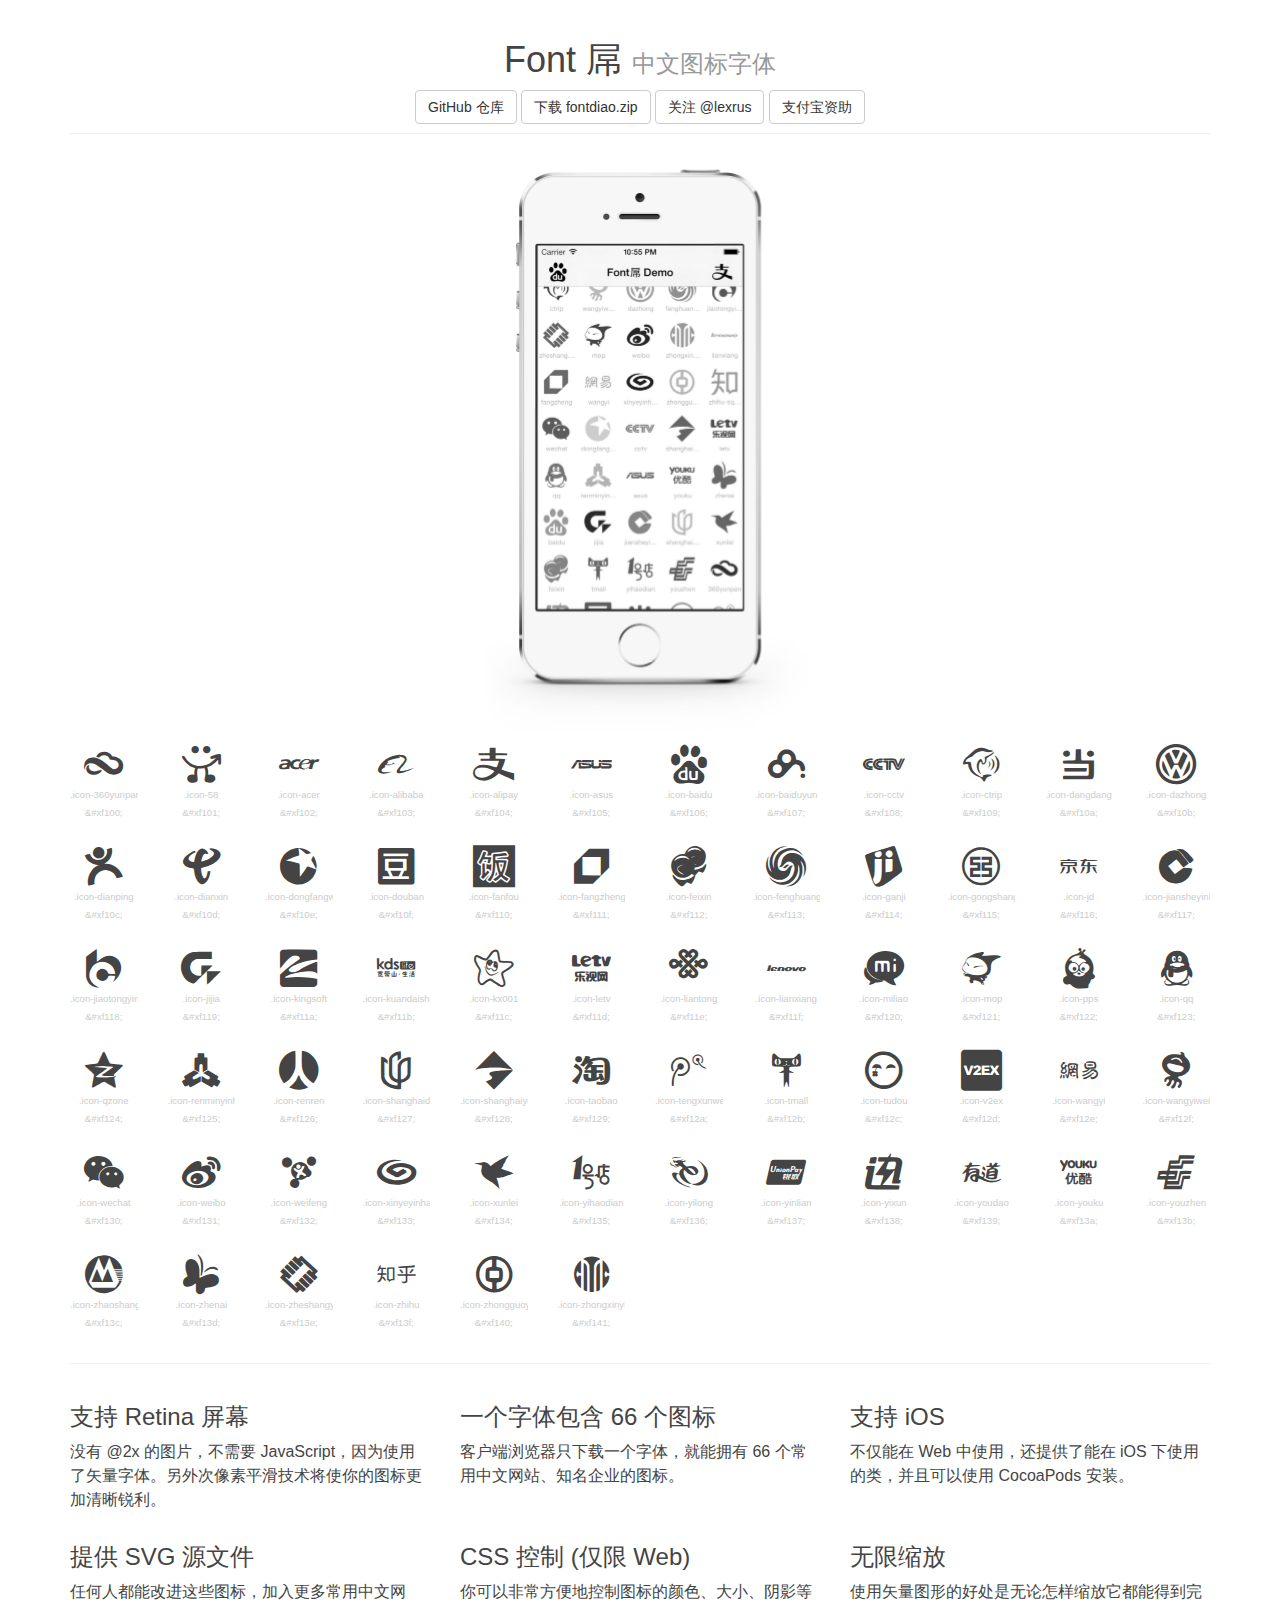
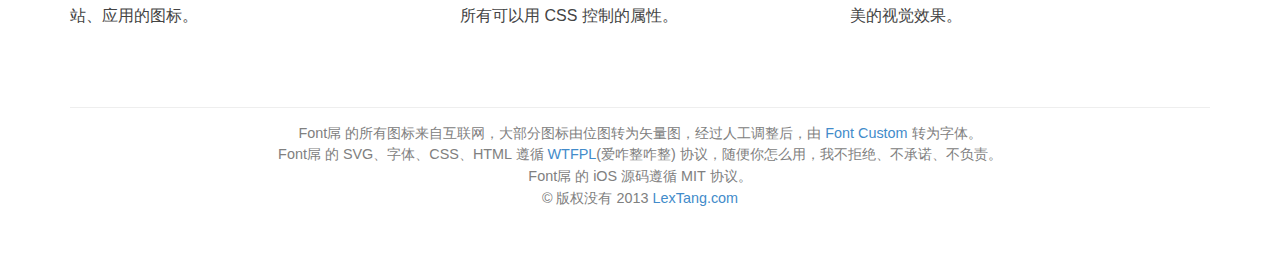
<file: index.html>
<!DOCTYPE html>
<html>
<head>
    <meta charset="utf-8"/>
    <title>Font屌</title>
    <meta name="author" content="Lex Tang">
    <link rel="stylesheet" href="assets/bootstrap.min.css">
    <link rel="stylesheet" href="assets/index.css"/>
    <link rel="stylesheet" href="fontdiao/css/fontdiao.css"/>
</head>

<body>
<div id="page" class="container">
    <div class="page-header text-center">
        <h1>Font 屌
            <small>中文图标字体</small>
        </h1>
        <a class="btn btn-default" href="https://github.com/lexrus/fontdiao">GitHub 仓库</a>
        <a class="btn btn-default" href="https://github.com/lexrus/fontdiao/archive/master.zip">下载 fontdiao.zip</a>
        <a class="btn btn-default" href="https://twitter.com/lexrus">关注 @lexrus</a>
        <a class="btn btn-default" href="https://me.alipay.com/lexrus">支付宝资助</a>
    </div>

    <section id="screenshot" class="text-center">
        <img class="iphone" src="assets/fontdiao_iphone.jpg" alt="FontDiao for iOS" width="361"/>
    </section>

    <section class="row">
        
        <div class="col-lg-1 col-md-1 col-sm-2 col-xs-3 glyph">
            <i class="icon-360yunpan"></i>
            <input type="text" readonly="readonly" onClick="this.select();" value=".icon-360yunpan"/>
            <input type="text" readonly="readonly" onClick="this.select();"
                   value="&amp;#xf100;"/>
        </div>
        
        <div class="col-lg-1 col-md-1 col-sm-2 col-xs-3 glyph">
            <i class="icon-58"></i>
            <input type="text" readonly="readonly" onClick="this.select();" value=".icon-58"/>
            <input type="text" readonly="readonly" onClick="this.select();"
                   value="&amp;#xf101;"/>
        </div>
        
        <div class="col-lg-1 col-md-1 col-sm-2 col-xs-3 glyph">
            <i class="icon-acer"></i>
            <input type="text" readonly="readonly" onClick="this.select();" value=".icon-acer"/>
            <input type="text" readonly="readonly" onClick="this.select();"
                   value="&amp;#xf102;"/>
        </div>
        
        <div class="col-lg-1 col-md-1 col-sm-2 col-xs-3 glyph">
            <i class="icon-alibaba"></i>
            <input type="text" readonly="readonly" onClick="this.select();" value=".icon-alibaba"/>
            <input type="text" readonly="readonly" onClick="this.select();"
                   value="&amp;#xf103;"/>
        </div>
        
        <div class="col-lg-1 col-md-1 col-sm-2 col-xs-3 glyph">
            <i class="icon-alipay"></i>
            <input type="text" readonly="readonly" onClick="this.select();" value=".icon-alipay"/>
            <input type="text" readonly="readonly" onClick="this.select();"
                   value="&amp;#xf104;"/>
        </div>
        
        <div class="col-lg-1 col-md-1 col-sm-2 col-xs-3 glyph">
            <i class="icon-asus"></i>
            <input type="text" readonly="readonly" onClick="this.select();" value=".icon-asus"/>
            <input type="text" readonly="readonly" onClick="this.select();"
                   value="&amp;#xf105;"/>
        </div>
        
        <div class="col-lg-1 col-md-1 col-sm-2 col-xs-3 glyph">
            <i class="icon-baidu"></i>
            <input type="text" readonly="readonly" onClick="this.select();" value=".icon-baidu"/>
            <input type="text" readonly="readonly" onClick="this.select();"
                   value="&amp;#xf106;"/>
        </div>
        
        <div class="col-lg-1 col-md-1 col-sm-2 col-xs-3 glyph">
            <i class="icon-baiduyun"></i>
            <input type="text" readonly="readonly" onClick="this.select();" value=".icon-baiduyun"/>
            <input type="text" readonly="readonly" onClick="this.select();"
                   value="&amp;#xf107;"/>
        </div>
        
        <div class="col-lg-1 col-md-1 col-sm-2 col-xs-3 glyph">
            <i class="icon-cctv"></i>
            <input type="text" readonly="readonly" onClick="this.select();" value=".icon-cctv"/>
            <input type="text" readonly="readonly" onClick="this.select();"
                   value="&amp;#xf108;"/>
        </div>
        
        <div class="col-lg-1 col-md-1 col-sm-2 col-xs-3 glyph">
            <i class="icon-ctrip"></i>
            <input type="text" readonly="readonly" onClick="this.select();" value=".icon-ctrip"/>
            <input type="text" readonly="readonly" onClick="this.select();"
                   value="&amp;#xf109;"/>
        </div>
        
        <div class="col-lg-1 col-md-1 col-sm-2 col-xs-3 glyph">
            <i class="icon-dangdang"></i>
            <input type="text" readonly="readonly" onClick="this.select();" value=".icon-dangdang"/>
            <input type="text" readonly="readonly" onClick="this.select();"
                   value="&amp;#xf10a;"/>
        </div>
        
        <div class="col-lg-1 col-md-1 col-sm-2 col-xs-3 glyph">
            <i class="icon-dazhong"></i>
            <input type="text" readonly="readonly" onClick="this.select();" value=".icon-dazhong"/>
            <input type="text" readonly="readonly" onClick="this.select();"
                   value="&amp;#xf10b;"/>
        </div>
        
        <div class="col-lg-1 col-md-1 col-sm-2 col-xs-3 glyph">
            <i class="icon-dianping"></i>
            <input type="text" readonly="readonly" onClick="this.select();" value=".icon-dianping"/>
            <input type="text" readonly="readonly" onClick="this.select();"
                   value="&amp;#xf10c;"/>
        </div>
        
        <div class="col-lg-1 col-md-1 col-sm-2 col-xs-3 glyph">
            <i class="icon-dianxin"></i>
            <input type="text" readonly="readonly" onClick="this.select();" value=".icon-dianxin"/>
            <input type="text" readonly="readonly" onClick="this.select();"
                   value="&amp;#xf10d;"/>
        </div>
        
        <div class="col-lg-1 col-md-1 col-sm-2 col-xs-3 glyph">
            <i class="icon-dongfangweishi"></i>
            <input type="text" readonly="readonly" onClick="this.select();" value=".icon-dongfangweishi"/>
            <input type="text" readonly="readonly" onClick="this.select();"
                   value="&amp;#xf10e;"/>
        </div>
        
        <div class="col-lg-1 col-md-1 col-sm-2 col-xs-3 glyph">
            <i class="icon-douban"></i>
            <input type="text" readonly="readonly" onClick="this.select();" value=".icon-douban"/>
            <input type="text" readonly="readonly" onClick="this.select();"
                   value="&amp;#xf10f;"/>
        </div>
        
        <div class="col-lg-1 col-md-1 col-sm-2 col-xs-3 glyph">
            <i class="icon-fanfou"></i>
            <input type="text" readonly="readonly" onClick="this.select();" value=".icon-fanfou"/>
            <input type="text" readonly="readonly" onClick="this.select();"
                   value="&amp;#xf110;"/>
        </div>
        
        <div class="col-lg-1 col-md-1 col-sm-2 col-xs-3 glyph">
            <i class="icon-fangzheng"></i>
            <input type="text" readonly="readonly" onClick="this.select();" value=".icon-fangzheng"/>
            <input type="text" readonly="readonly" onClick="this.select();"
                   value="&amp;#xf111;"/>
        </div>
        
        <div class="col-lg-1 col-md-1 col-sm-2 col-xs-3 glyph">
            <i class="icon-feixin"></i>
            <input type="text" readonly="readonly" onClick="this.select();" value=".icon-feixin"/>
            <input type="text" readonly="readonly" onClick="this.select();"
                   value="&amp;#xf112;"/>
        </div>
        
        <div class="col-lg-1 col-md-1 col-sm-2 col-xs-3 glyph">
            <i class="icon-fenghuangweishi"></i>
            <input type="text" readonly="readonly" onClick="this.select();" value=".icon-fenghuangweishi"/>
            <input type="text" readonly="readonly" onClick="this.select();"
                   value="&amp;#xf113;"/>
        </div>
        
        <div class="col-lg-1 col-md-1 col-sm-2 col-xs-3 glyph">
            <i class="icon-ganji"></i>
            <input type="text" readonly="readonly" onClick="this.select();" value=".icon-ganji"/>
            <input type="text" readonly="readonly" onClick="this.select();"
                   value="&amp;#xf114;"/>
        </div>
        
        <div class="col-lg-1 col-md-1 col-sm-2 col-xs-3 glyph">
            <i class="icon-gongshangyinhang"></i>
            <input type="text" readonly="readonly" onClick="this.select();" value=".icon-gongshangyinhang"/>
            <input type="text" readonly="readonly" onClick="this.select();"
                   value="&amp;#xf115;"/>
        </div>
        
        <div class="col-lg-1 col-md-1 col-sm-2 col-xs-3 glyph">
            <i class="icon-jd"></i>
            <input type="text" readonly="readonly" onClick="this.select();" value=".icon-jd"/>
            <input type="text" readonly="readonly" onClick="this.select();"
                   value="&amp;#xf116;"/>
        </div>
        
        <div class="col-lg-1 col-md-1 col-sm-2 col-xs-3 glyph">
            <i class="icon-jiansheyinhang"></i>
            <input type="text" readonly="readonly" onClick="this.select();" value=".icon-jiansheyinhang"/>
            <input type="text" readonly="readonly" onClick="this.select();"
                   value="&amp;#xf117;"/>
        </div>
        
        <div class="col-lg-1 col-md-1 col-sm-2 col-xs-3 glyph">
            <i class="icon-jiaotongyinhang"></i>
            <input type="text" readonly="readonly" onClick="this.select();" value=".icon-jiaotongyinhang"/>
            <input type="text" readonly="readonly" onClick="this.select();"
                   value="&amp;#xf118;"/>
        </div>
        
        <div class="col-lg-1 col-md-1 col-sm-2 col-xs-3 glyph">
            <i class="icon-jijia"></i>
            <input type="text" readonly="readonly" onClick="this.select();" value=".icon-jijia"/>
            <input type="text" readonly="readonly" onClick="this.select();"
                   value="&amp;#xf119;"/>
        </div>
        
        <div class="col-lg-1 col-md-1 col-sm-2 col-xs-3 glyph">
            <i class="icon-kingsoft"></i>
            <input type="text" readonly="readonly" onClick="this.select();" value=".icon-kingsoft"/>
            <input type="text" readonly="readonly" onClick="this.select();"
                   value="&amp;#xf11a;"/>
        </div>
        
        <div class="col-lg-1 col-md-1 col-sm-2 col-xs-3 glyph">
            <i class="icon-kuandaishan"></i>
            <input type="text" readonly="readonly" onClick="this.select();" value=".icon-kuandaishan"/>
            <input type="text" readonly="readonly" onClick="this.select();"
                   value="&amp;#xf11b;"/>
        </div>
        
        <div class="col-lg-1 col-md-1 col-sm-2 col-xs-3 glyph">
            <i class="icon-kx001"></i>
            <input type="text" readonly="readonly" onClick="this.select();" value=".icon-kx001"/>
            <input type="text" readonly="readonly" onClick="this.select();"
                   value="&amp;#xf11c;"/>
        </div>
        
        <div class="col-lg-1 col-md-1 col-sm-2 col-xs-3 glyph">
            <i class="icon-letv"></i>
            <input type="text" readonly="readonly" onClick="this.select();" value=".icon-letv"/>
            <input type="text" readonly="readonly" onClick="this.select();"
                   value="&amp;#xf11d;"/>
        </div>
        
        <div class="col-lg-1 col-md-1 col-sm-2 col-xs-3 glyph">
            <i class="icon-liantong"></i>
            <input type="text" readonly="readonly" onClick="this.select();" value=".icon-liantong"/>
            <input type="text" readonly="readonly" onClick="this.select();"
                   value="&amp;#xf11e;"/>
        </div>
        
        <div class="col-lg-1 col-md-1 col-sm-2 col-xs-3 glyph">
            <i class="icon-lianxiang"></i>
            <input type="text" readonly="readonly" onClick="this.select();" value=".icon-lianxiang"/>
            <input type="text" readonly="readonly" onClick="this.select();"
                   value="&amp;#xf11f;"/>
        </div>
        
        <div class="col-lg-1 col-md-1 col-sm-2 col-xs-3 glyph">
            <i class="icon-miliao"></i>
            <input type="text" readonly="readonly" onClick="this.select();" value=".icon-miliao"/>
            <input type="text" readonly="readonly" onClick="this.select();"
                   value="&amp;#xf120;"/>
        </div>
        
        <div class="col-lg-1 col-md-1 col-sm-2 col-xs-3 glyph">
            <i class="icon-mop"></i>
            <input type="text" readonly="readonly" onClick="this.select();" value=".icon-mop"/>
            <input type="text" readonly="readonly" onClick="this.select();"
                   value="&amp;#xf121;"/>
        </div>
        
        <div class="col-lg-1 col-md-1 col-sm-2 col-xs-3 glyph">
            <i class="icon-pps"></i>
            <input type="text" readonly="readonly" onClick="this.select();" value=".icon-pps"/>
            <input type="text" readonly="readonly" onClick="this.select();"
                   value="&amp;#xf122;"/>
        </div>
        
        <div class="col-lg-1 col-md-1 col-sm-2 col-xs-3 glyph">
            <i class="icon-qq"></i>
            <input type="text" readonly="readonly" onClick="this.select();" value=".icon-qq"/>
            <input type="text" readonly="readonly" onClick="this.select();"
                   value="&amp;#xf123;"/>
        </div>
        
        <div class="col-lg-1 col-md-1 col-sm-2 col-xs-3 glyph">
            <i class="icon-qzone"></i>
            <input type="text" readonly="readonly" onClick="this.select();" value=".icon-qzone"/>
            <input type="text" readonly="readonly" onClick="this.select();"
                   value="&amp;#xf124;"/>
        </div>
        
        <div class="col-lg-1 col-md-1 col-sm-2 col-xs-3 glyph">
            <i class="icon-renminyinhang"></i>
            <input type="text" readonly="readonly" onClick="this.select();" value=".icon-renminyinhang"/>
            <input type="text" readonly="readonly" onClick="this.select();"
                   value="&amp;#xf125;"/>
        </div>
        
        <div class="col-lg-1 col-md-1 col-sm-2 col-xs-3 glyph">
            <i class="icon-renren"></i>
            <input type="text" readonly="readonly" onClick="this.select();" value=".icon-renren"/>
            <input type="text" readonly="readonly" onClick="this.select();"
                   value="&amp;#xf126;"/>
        </div>
        
        <div class="col-lg-1 col-md-1 col-sm-2 col-xs-3 glyph">
            <i class="icon-shanghaidianshitai"></i>
            <input type="text" readonly="readonly" onClick="this.select();" value=".icon-shanghaidianshitai"/>
            <input type="text" readonly="readonly" onClick="this.select();"
                   value="&amp;#xf127;"/>
        </div>
        
        <div class="col-lg-1 col-md-1 col-sm-2 col-xs-3 glyph">
            <i class="icon-shanghaiyinhang"></i>
            <input type="text" readonly="readonly" onClick="this.select();" value=".icon-shanghaiyinhang"/>
            <input type="text" readonly="readonly" onClick="this.select();"
                   value="&amp;#xf128;"/>
        </div>
        
        <div class="col-lg-1 col-md-1 col-sm-2 col-xs-3 glyph">
            <i class="icon-taobao"></i>
            <input type="text" readonly="readonly" onClick="this.select();" value=".icon-taobao"/>
            <input type="text" readonly="readonly" onClick="this.select();"
                   value="&amp;#xf129;"/>
        </div>
        
        <div class="col-lg-1 col-md-1 col-sm-2 col-xs-3 glyph">
            <i class="icon-tengxunweibo"></i>
            <input type="text" readonly="readonly" onClick="this.select();" value=".icon-tengxunweibo"/>
            <input type="text" readonly="readonly" onClick="this.select();"
                   value="&amp;#xf12a;"/>
        </div>
        
        <div class="col-lg-1 col-md-1 col-sm-2 col-xs-3 glyph">
            <i class="icon-tmall"></i>
            <input type="text" readonly="readonly" onClick="this.select();" value=".icon-tmall"/>
            <input type="text" readonly="readonly" onClick="this.select();"
                   value="&amp;#xf12b;"/>
        </div>
        
        <div class="col-lg-1 col-md-1 col-sm-2 col-xs-3 glyph">
            <i class="icon-tudou"></i>
            <input type="text" readonly="readonly" onClick="this.select();" value=".icon-tudou"/>
            <input type="text" readonly="readonly" onClick="this.select();"
                   value="&amp;#xf12c;"/>
        </div>
        
        <div class="col-lg-1 col-md-1 col-sm-2 col-xs-3 glyph">
            <i class="icon-v2ex"></i>
            <input type="text" readonly="readonly" onClick="this.select();" value=".icon-v2ex"/>
            <input type="text" readonly="readonly" onClick="this.select();"
                   value="&amp;#xf12d;"/>
        </div>
        
        <div class="col-lg-1 col-md-1 col-sm-2 col-xs-3 glyph">
            <i class="icon-wangyi"></i>
            <input type="text" readonly="readonly" onClick="this.select();" value=".icon-wangyi"/>
            <input type="text" readonly="readonly" onClick="this.select();"
                   value="&amp;#xf12e;"/>
        </div>
        
        <div class="col-lg-1 col-md-1 col-sm-2 col-xs-3 glyph">
            <i class="icon-wangyiweibo"></i>
            <input type="text" readonly="readonly" onClick="this.select();" value=".icon-wangyiweibo"/>
            <input type="text" readonly="readonly" onClick="this.select();"
                   value="&amp;#xf12f;"/>
        </div>
        
        <div class="col-lg-1 col-md-1 col-sm-2 col-xs-3 glyph">
            <i class="icon-wechat"></i>
            <input type="text" readonly="readonly" onClick="this.select();" value=".icon-wechat"/>
            <input type="text" readonly="readonly" onClick="this.select();"
                   value="&amp;#xf130;"/>
        </div>
        
        <div class="col-lg-1 col-md-1 col-sm-2 col-xs-3 glyph">
            <i class="icon-weibo"></i>
            <input type="text" readonly="readonly" onClick="this.select();" value=".icon-weibo"/>
            <input type="text" readonly="readonly" onClick="this.select();"
                   value="&amp;#xf131;"/>
        </div>
        
        <div class="col-lg-1 col-md-1 col-sm-2 col-xs-3 glyph">
            <i class="icon-weifeng"></i>
            <input type="text" readonly="readonly" onClick="this.select();" value=".icon-weifeng"/>
            <input type="text" readonly="readonly" onClick="this.select();"
                   value="&amp;#xf132;"/>
        </div>
        
        <div class="col-lg-1 col-md-1 col-sm-2 col-xs-3 glyph">
            <i class="icon-xinyeyinhang"></i>
            <input type="text" readonly="readonly" onClick="this.select();" value=".icon-xinyeyinhang"/>
            <input type="text" readonly="readonly" onClick="this.select();"
                   value="&amp;#xf133;"/>
        </div>
        
        <div class="col-lg-1 col-md-1 col-sm-2 col-xs-3 glyph">
            <i class="icon-xunlei"></i>
            <input type="text" readonly="readonly" onClick="this.select();" value=".icon-xunlei"/>
            <input type="text" readonly="readonly" onClick="this.select();"
                   value="&amp;#xf134;"/>
        </div>
        
        <div class="col-lg-1 col-md-1 col-sm-2 col-xs-3 glyph">
            <i class="icon-yihaodian"></i>
            <input type="text" readonly="readonly" onClick="this.select();" value=".icon-yihaodian"/>
            <input type="text" readonly="readonly" onClick="this.select();"
                   value="&amp;#xf135;"/>
        </div>
        
        <div class="col-lg-1 col-md-1 col-sm-2 col-xs-3 glyph">
            <i class="icon-yilong"></i>
            <input type="text" readonly="readonly" onClick="this.select();" value=".icon-yilong"/>
            <input type="text" readonly="readonly" onClick="this.select();"
                   value="&amp;#xf136;"/>
        </div>
        
        <div class="col-lg-1 col-md-1 col-sm-2 col-xs-3 glyph">
            <i class="icon-yinlian"></i>
            <input type="text" readonly="readonly" onClick="this.select();" value=".icon-yinlian"/>
            <input type="text" readonly="readonly" onClick="this.select();"
                   value="&amp;#xf137;"/>
        </div>
        
        <div class="col-lg-1 col-md-1 col-sm-2 col-xs-3 glyph">
            <i class="icon-yixun"></i>
            <input type="text" readonly="readonly" onClick="this.select();" value=".icon-yixun"/>
            <input type="text" readonly="readonly" onClick="this.select();"
                   value="&amp;#xf138;"/>
        </div>
        
        <div class="col-lg-1 col-md-1 col-sm-2 col-xs-3 glyph">
            <i class="icon-youdao"></i>
            <input type="text" readonly="readonly" onClick="this.select();" value=".icon-youdao"/>
            <input type="text" readonly="readonly" onClick="this.select();"
                   value="&amp;#xf139;"/>
        </div>
        
        <div class="col-lg-1 col-md-1 col-sm-2 col-xs-3 glyph">
            <i class="icon-youku"></i>
            <input type="text" readonly="readonly" onClick="this.select();" value=".icon-youku"/>
            <input type="text" readonly="readonly" onClick="this.select();"
                   value="&amp;#xf13a;"/>
        </div>
        
        <div class="col-lg-1 col-md-1 col-sm-2 col-xs-3 glyph">
            <i class="icon-youzhen"></i>
            <input type="text" readonly="readonly" onClick="this.select();" value=".icon-youzhen"/>
            <input type="text" readonly="readonly" onClick="this.select();"
                   value="&amp;#xf13b;"/>
        </div>
        
        <div class="col-lg-1 col-md-1 col-sm-2 col-xs-3 glyph">
            <i class="icon-zhaoshangyinhang"></i>
            <input type="text" readonly="readonly" onClick="this.select();" value=".icon-zhaoshangyinhang"/>
            <input type="text" readonly="readonly" onClick="this.select();"
                   value="&amp;#xf13c;"/>
        </div>
        
        <div class="col-lg-1 col-md-1 col-sm-2 col-xs-3 glyph">
            <i class="icon-zhenai"></i>
            <input type="text" readonly="readonly" onClick="this.select();" value=".icon-zhenai"/>
            <input type="text" readonly="readonly" onClick="this.select();"
                   value="&amp;#xf13d;"/>
        </div>
        
        <div class="col-lg-1 col-md-1 col-sm-2 col-xs-3 glyph">
            <i class="icon-zheshangyinhang"></i>
            <input type="text" readonly="readonly" onClick="this.select();" value=".icon-zheshangyinhang"/>
            <input type="text" readonly="readonly" onClick="this.select();"
                   value="&amp;#xf13e;"/>
        </div>
        
        <div class="col-lg-1 col-md-1 col-sm-2 col-xs-3 glyph">
            <i class="icon-zhihu"></i>
            <input type="text" readonly="readonly" onClick="this.select();" value=".icon-zhihu"/>
            <input type="text" readonly="readonly" onClick="this.select();"
                   value="&amp;#xf13f;"/>
        </div>
        
        <div class="col-lg-1 col-md-1 col-sm-2 col-xs-3 glyph">
            <i class="icon-zhongguoyinhang"></i>
            <input type="text" readonly="readonly" onClick="this.select();" value=".icon-zhongguoyinhang"/>
            <input type="text" readonly="readonly" onClick="this.select();"
                   value="&amp;#xf140;"/>
        </div>
        
        <div class="col-lg-1 col-md-1 col-sm-2 col-xs-3 glyph">
            <i class="icon-zhongxinyinhang"></i>
            <input type="text" readonly="readonly" onClick="this.select();" value=".icon-zhongxinyinhang"/>
            <input type="text" readonly="readonly" onClick="this.select();"
                   value="&amp;#xf141;"/>
        </div>
        
    </section>

    <hr/>

    <section id="why" class="row">
        <div class="col-lg-4 col-md-4 col-sm-6">
            <h3>支持 Retina 屏幕</h3>
            没有 @2x 的图片，不需要 JavaScript，因为使用了矢量字体。另外次像素平滑技术将使你的图标更加清晰锐利。
        </div>
        <div class="col-lg-4 col-md-4 col-sm-6">
            <h3><i class="icon-flag icon-large"></i> 一个字体包含 66 个图标</h3>
            客户端浏览器只下载一个字体，就能拥有 66 个常用中文网站、知名企业的图标。
        </div>
        <div class="col-lg-4 col-md-4 col-sm-6">
            <h3>支持 iOS</h3>
            不仅能在 Web 中使用，还提供了能在 iOS 下使用的类，并且可以使用 CocoaPods 安装。
        </div>
        <div class="col-lg-4 col-md-4 col-sm-6">
            <h3>提供 SVG 源文件</h3>
            任何人都能改进这些图标，加入更多常用中文网站、应用的图标。
        </div>
        <div class="col-lg-4 col-md-4 col-sm-6">
            <h3><i class="icon-pencil icon-large"></i> CSS 控制 (仅限 Web)</h3>
            你可以非常方便地控制图标的颜色、大小、阴影等所有可以用 CSS 控制的属性。
        </div>
        <div class="col-lg-4 col-md-4 col-sm-6">
            <h3><i class="icon-resize-full icon-large"></i> 无限缩放</h3>
            使用矢量图形的好处是无论怎样缩放它都能得到完美的视觉效果。
        </div>
    </section>

    <footer>
        Font屌 的所有图标来自互联网，大部分图标由位图转为矢量图，经过人工调整后，由 <a href="http://fontcustom.com">Font Custom</a> 转为字体。<br/>
        Font屌 的 SVG、字体、CSS、HTML 遵循 <a href="http://www.wtfpl.net/">WTFPL</a>(爱咋整咋整) 协议，随便你怎么用，我不拒绝、不承诺、不负责。<br/>
        Font屌 的 iOS 源码遵循 MIT 协议。<br/>
        &copy; 版权没有 2013 <a href="http://lextang.com/">LexTang.com</a>
    </footer>
</div>
</body>
</html>
</file>
<file: assets/index.css>
body {
    background: #fff;
    color: #444;
    font: 16px/1.5 "Helvetica Neue", Helvetica, Arial, sans-serif;
    font-weight: lighter;
}

.glyph {
    text-align: center;
    margin: .75em auto;
    line-height: 1em;
}

.glyph i {
    font-size: 42px;
}

.glyph:hover, .glyph:hover input {
    -webkit-transition: color 0.5s ease-out;
    -moz-transition: color 0.5s ease-out;
    -ms-transition: color 0.5s ease-out;
    -o-transition: color 0.5s ease-out;
    transition: color 0.5s ease-out;
    color: red;
}

.glyph input {
    width: 100%;
    border: 0px;
    padding: 0;
    margin: 0;
    color: #ccc;
    text-align: center;
    font-size: .6em;
    overflow: visible;
}

.glyph:hover input {
    color: #333;
}

#why .col-lg-4 {
    height: 140px;
}

img.iphone {
    filter: url("data:image/svg+xml;utf8,<svg xmlns=\'http://www.w3.org/2000/svg\'><filter id=\'grayscale\'><feColorMatrix type=\'matrix\' values=\'0.3333 0.3333 0.3333 0 0 0.3333 0.3333 0.3333 0 0 0.3333 0.3333 0.3333 0 0 0 0 0 1 0\'/></filter></svg>#grayscale"); /* Firefox 3.5+ */
    filter: gray; /* IE6-9 */
    -webkit-filter: grayscale(100%); /* Chrome 19+ & Safari 6+ */
    -webkit-transform: translateZ(0);
}

img.iphone:hover {
  filter: none;
  -webkit-filter: grayscale(0%);
}

footer {
    margin: 3em auto;
    padding: 1em 0;
    border-top: 1px solid #eee;
    font-size: 0.9em;
    color: gray;
    text-align: center;
}
</file>
<file: fontdiao/css/fontdiao.css>
/*
  Icon Font: fontdiao
*/

@font-face {
  font-family: "fontdiao";
  src: url("../font/fontdiao.eot");
  src: url("../font/fontdiao.eot?#iefix") format("embedded-opentype"),
       url("../font/fontdiao.woff") format("woff"),
       url("../font/fontdiao.ttf") format("truetype"),
       url("../font/fontdiao.svg#fontdiao") format("svg");
  font-weight: normal;
  font-style: normal;
}

[data-icon]:before { content: attr(data-icon); }

[data-icon]:before,
.icon-360yunpan:before,
.icon-58:before,
.icon-acer:before,
.icon-alibaba:before,
.icon-alipay:before,
.icon-asus:before,
.icon-baidu:before,
.icon-baiduyun:before,
.icon-cctv:before,
.icon-ctrip:before,
.icon-dangdang:before,
.icon-dazhong:before,
.icon-dianping:before,
.icon-dianxin:before,
.icon-dongfangweishi:before,
.icon-douban:before,
.icon-fanfou:before,
.icon-fangzheng:before,
.icon-feixin:before,
.icon-fenghuangweishi:before,
.icon-ganji:before,
.icon-gongshangyinhang:before,
.icon-jd:before,
.icon-jiansheyinhang:before,
.icon-jiaotongyinhang:before,
.icon-jijia:before,
.icon-kingsoft:before,
.icon-kuandaishan:before,
.icon-kx001:before,
.icon-letv:before,
.icon-liantong:before,
.icon-lianxiang:before,
.icon-miliao:before,
.icon-mop:before,
.icon-pps:before,
.icon-qq:before,
.icon-qzone:before,
.icon-renminyinhang:before,
.icon-renren:before,
.icon-shanghaidianshitai:before,
.icon-shanghaiyinhang:before,
.icon-taobao:before,
.icon-tengxunweibo:before,
.icon-tmall:before,
.icon-tudou:before,
.icon-v2ex:before,
.icon-wangyi:before,
.icon-wangyiweibo:before,
.icon-wechat:before,
.icon-weibo:before,
.icon-weifeng:before,
.icon-xinyeyinhang:before,
.icon-xunlei:before,
.icon-yihaodian:before,
.icon-yilong:before,
.icon-yinlian:before,
.icon-yixun:before,
.icon-youdao:before,
.icon-youku:before,
.icon-youzhen:before,
.icon-zhaoshangyinhang:before,
.icon-zhenai:before,
.icon-zheshangyinhang:before,
.icon-zhihu:before,
.icon-zhongguoyinhang:before,
.icon-zhongxinyinhang:before {
  font-family: "fontdiao";
  font-style: normal;
  font-weight: normal;
  font-variant: normal;
  text-transform: none;
  line-height: 1;
  -webkit-font-smoothing: antialiased;
  display: inline-block;
  text-decoration: inherit;
}

.icon-360yunpan:before { content: "\f100"; }
.icon-58:before { content: "\f101"; }
.icon-acer:before { content: "\f102"; }
.icon-alibaba:before { content: "\f103"; }
.icon-alipay:before { content: "\f104"; }
.icon-asus:before { content: "\f105"; }
.icon-baidu:before { content: "\f106"; }
.icon-baiduyun:before { content: "\f107"; }
.icon-cctv:before { content: "\f108"; }
.icon-ctrip:before { content: "\f109"; }
.icon-dangdang:before { content: "\f10a"; }
.icon-dazhong:before { content: "\f10b"; }
.icon-dianping:before { content: "\f10c"; }
.icon-dianxin:before { content: "\f10d"; }
.icon-dongfangweishi:before { content: "\f10e"; }
.icon-douban:before { content: "\f10f"; }
.icon-fanfou:before { content: "\f110"; }
.icon-fangzheng:before { content: "\f111"; }
.icon-feixin:before { content: "\f112"; }
.icon-fenghuangweishi:before { content: "\f113"; }
.icon-ganji:before { content: "\f114"; }
.icon-gongshangyinhang:before { content: "\f115"; }
.icon-jd:before { content: "\f116"; }
.icon-jiansheyinhang:before { content: "\f117"; }
.icon-jiaotongyinhang:before { content: "\f118"; }
.icon-jijia:before { content: "\f119"; }
.icon-kingsoft:before { content: "\f11a"; }
.icon-kuandaishan:before { content: "\f11b"; }
.icon-kx001:before { content: "\f11c"; }
.icon-letv:before { content: "\f11d"; }
.icon-liantong:before { content: "\f11e"; }
.icon-lianxiang:before { content: "\f11f"; }
.icon-miliao:before { content: "\f120"; }
.icon-mop:before { content: "\f121"; }
.icon-pps:before { content: "\f122"; }
.icon-qq:before { content: "\f123"; }
.icon-qzone:before { content: "\f124"; }
.icon-renminyinhang:before { content: "\f125"; }
.icon-renren:before { content: "\f126"; }
.icon-shanghaidianshitai:before { content: "\f127"; }
.icon-shanghaiyinhang:before { content: "\f128"; }
.icon-taobao:before { content: "\f129"; }
.icon-tengxunweibo:before { content: "\f12a"; }
.icon-tmall:before { content: "\f12b"; }
.icon-tudou:before { content: "\f12c"; }
.icon-v2ex:before { content: "\f12d"; }
.icon-wangyi:before { content: "\f12e"; }
.icon-wangyiweibo:before { content: "\f12f"; }
.icon-wechat:before { content: "\f130"; }
.icon-weibo:before { content: "\f131"; }
.icon-weifeng:before { content: "\f132"; }
.icon-xinyeyinhang:before { content: "\f133"; }
.icon-xunlei:before { content: "\f134"; }
.icon-yihaodian:before { content: "\f135"; }
.icon-yilong:before { content: "\f136"; }
.icon-yinlian:before { content: "\f137"; }
.icon-yixun:before { content: "\f138"; }
.icon-youdao:before { content: "\f139"; }
.icon-youku:before { content: "\f13a"; }
.icon-youzhen:before { content: "\f13b"; }
.icon-zhaoshangyinhang:before { content: "\f13c"; }
.icon-zhenai:before { content: "\f13d"; }
.icon-zheshangyinhang:before { content: "\f13e"; }
.icon-zhihu:before { content: "\f13f"; }
.icon-zhongguoyinhang:before { content: "\f140"; }
.icon-zhongxinyinhang:before { content: "\f141"; }
</file>
